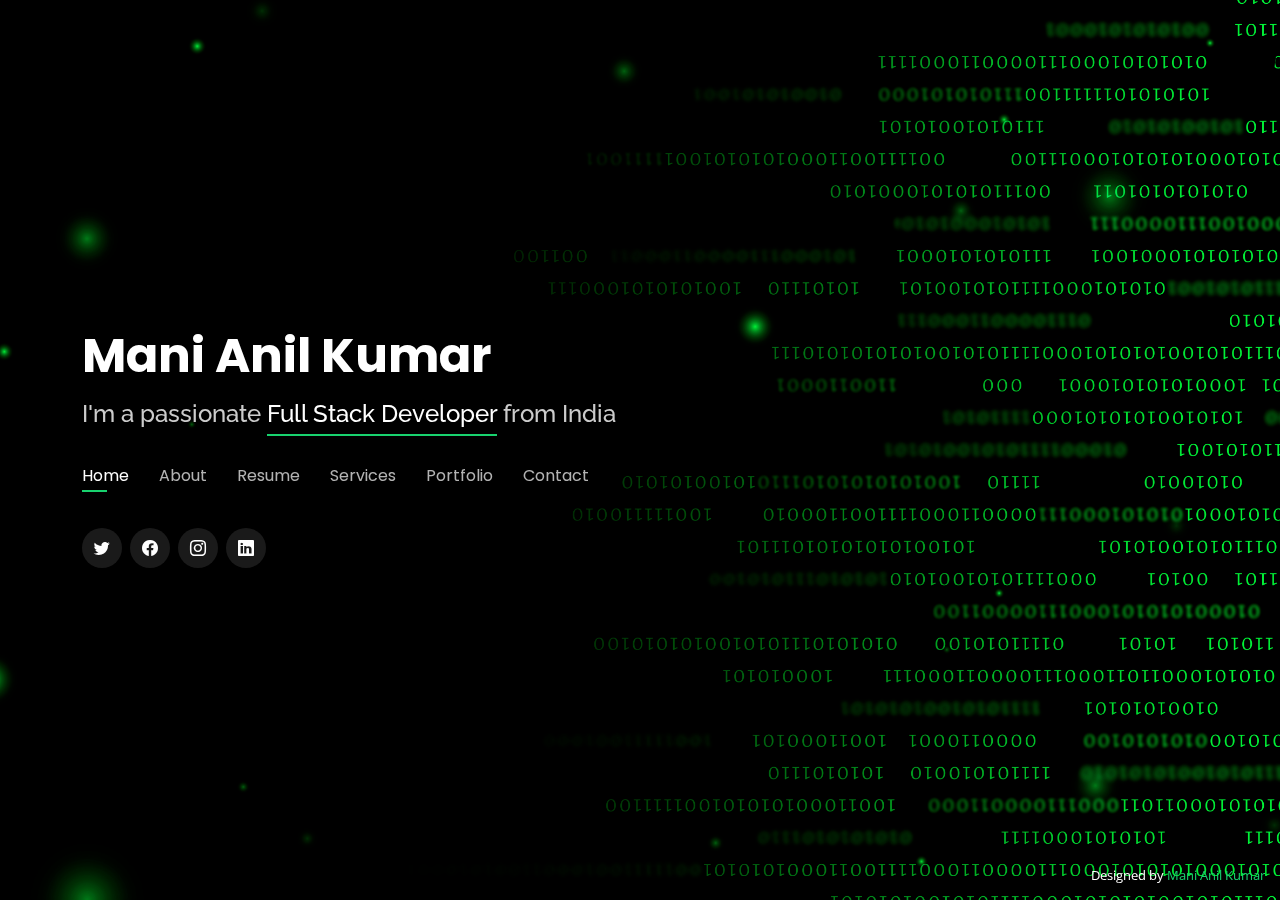
<file: PERSONAL PORTFOLIO/index.html>
<!DOCTYPE html>
<html lang="en">

<head>
  <meta charset="utf-8">
  <meta content="width=device-width, initial-scale=1.0" name="viewport">

  <title>Portfolio - Mani Anil Kumar</title>
  <meta content="" name="description">
  <meta content="" name="keywords">

  <!-- Favicons -->
  <link href="images/m.png" rel="icon">
  <link href="images/m.png" rel="apple-touch-icon">

  <!-- Google Fonts -->
  <link href="https://fonts.googleapis.com/css?family=Open+Sans:300,300i,400,400i,600,600i,700,700i|Raleway:300,300i,400,400i,500,500i,600,600i,700,700i|Poppins:300,300i,400,400i,500,500i,600,600i,700,700i" rel="stylesheet">

  <!-- Vendor CSS Files -->
  <link href="assets/vendor/bootstrap/css/bootstrap.min.css" rel="stylesheet">
  <link href="assets/vendor/bootstrap-icons/bootstrap-icons.css" rel="stylesheet">
  <link href="assets/vendor/boxicons/css/boxicons.min.css" rel="stylesheet">
  <link href="assets/vendor/glightbox/css/glightbox.min.css" rel="stylesheet">
  <link href="assets/vendor/remixicon/remixicon.css" rel="stylesheet">
  <link href="assets/vendor/swiper/swiper-bundle.min.css" rel="stylesheet">

  <!-- Template Main CSS File -->
  <link href="assets/css/style.css" rel="stylesheet">

  <!-- =======================================================
  * Template Name: Personal
  * Updated: Jul 27 2023 with Bootstrap v5.3.1
  * Template URL: https://bootstrapmade.com/personal-free-resume-bootstrap-template/
  * Author: BootstrapMade.com
  * License: https://bootstrapmade.com/license/
  ======================================================== -->
</head>

<body>

  <!-- ======= Header ======= -->
  <header id="header">
    <div class="container">

      <h1><a href="index.html">Mani Anil Kumar</a></h1>
      <!-- Uncomment below if you prefer to use an image logo -->
      
      <h2>I'm a passionate <span>Full Stack Developer</span> from India</h2>

      <nav id="navbar" class="navbar">
        <ul>
          <li><a class="nav-link active" href="#header">Home</a></li>
          <li><a class="nav-link" href="#about">About</a></li>
          <li><a class="nav-link" href="#resume">Resume</a></li>
          <li><a class="nav-link" href="#services">Services</a></li>
          <li><a class="nav-link" href="#portfolio">Portfolio</a></li>
          <li><a class="nav-link" href="#contact">Contact</a></li>
        </ul>
        <i class="bi bi-list mobile-nav-toggle"></i>
      </nav><!-- .navbar -->

      <div class="social-links">
        <a href="https://twitter.com/ManiSimhadri1" class="twitter"><i class="bi bi-twitter"></i></a>
        <a href="https://www.facebook.com/mani.simhadri.56" class="facebook"><i class="bi bi-facebook"></i></a>
        <a href="https://www.instagram.com/anonymous._one._/" class="instagram"><i class="bi bi-instagram"></i></a>
        <a href="https://www.linkedin.com/in/simhadri-mani-anil-kumar-570971228/" class="linkedin"><i class="bi bi-linkedin"></i></a>
      </div>

    </div>
  </header><!-- End Header -->

  <!-- ======= About Section ======= -->
  <section id="about" class="about">

    <!-- ======= About Me ======= -->
    <div class="about-me container">

      <div class="section-title">
        <h2>About</h2>
        <p>Learn more about me</p>
      </div>

      <div class="row">
        <div class="col-lg-4" data-aos="fade-right">
          <img src="images/smak.jpg" class="img-fluid sm1" alt="">
        </div>
        <div class="col-lg-8 pt-4 pt-lg-0 content" data-aos="fade-left">
          <h3>Full Stack Developer</h3>
          
          <div class="row">
            <div class="col-lg-6">
              <ul>
                <li><i class="bi bi-chevron-right"></i> <strong>Birthday:</strong> <span>20 October 2003</span></li>
                <!-- <li><i class="bi bi-chevron-right"></i> <strong>Website:</strong> <span>www.example.com</span></li> -->
                <li><i class="bi bi-chevron-right"></i> <strong>Phone:</strong> <span>+91 9347705077</span></li>
                <li><i class="bi bi-chevron-right"></i> <strong>City:</strong> <span>Gowripatnam,EG,AP, INDIA</span></li>
              </ul>
            </div>
            <div class="col-lg-6">
              <ul>
                <li><i class="bi bi-chevron-right"></i> <strong>Age:</strong> <span>20</span></li>
                <li><i class="bi bi-chevron-right"></i> <strong>Degree:</strong> <span>B.Tech</span></li>
                <li><i class="bi bi-chevron-right"></i> <strong>Email:</strong> <span>manisimhadri1@gmail.com</span></li>
                <li><i class="bi bi-chevron-right"></i> <strong>Freelance:</strong> <span>Available</span></li>
              </ul>
            </div>
          </div>
          <br><br>
          <p>
            Welcome to my digital playground, where I blend the artistry of front-end magic with the logic of back-end wizardry, crafting intuitive user experiences while navigating the complexities of code.
          </p>
        </div>
      </div>

    </div><!-- End About Me -->

    <!-- ======= Counts ======= -->
    <div class="counts container">

      <div class="row">

        

        <div class="col-lg-3 col-md-6 mt-5 mt-md-0">
          <div class="count-box">
            <i class="bi bi-journal-richtext"></i>
            <span data-purecounter-start="0" data-purecounter-end="1" data-purecounter-duration="1" class="purecounter"></span>
            <p>Projects</p>
          </div>
        </div>

        

        <div class="col-lg-3 col-md-6 mt-5 mt-lg-0">
          <div class="count-box">
            <i class="bi bi-award"></i>
            <span data-purecounter-start="0" data-purecounter-end="6" data-purecounter-duration="1" class="purecounter"></span>
            <p>Certifications</p>
          </div>
        </div>

      </div>

    </div><!-- End Counts -->

    <!-- ======= Skills  ======= -->
    <div class="skills container">

      <div class="section-title">
        <h2>Skills</h2>
      </div>

      <div class="row skills-content">

        <div class="col-lg-6">

          <div class="progress">
            <span class="skill">HTML <i class="val">100%</i></span>
            <div class="progress-bar-wrap">
              <div class="progress-bar" role="progressbar" aria-valuenow="100" aria-valuemin="0" aria-valuemax="100"></div>
            </div>
          </div>

          <div class="progress">
            <span class="skill">CSS <i class="val">90%</i></span>
            <div class="progress-bar-wrap">
              <div class="progress-bar" role="progressbar" aria-valuenow="90" aria-valuemin="0" aria-valuemax="100"></div>
            </div>
          </div>

          <div class="progress">
            <span class="skill">Java <i class="val">60%</i></span>
            <div class="progress-bar-wrap">
              <div class="progress-bar" role="progressbar" aria-valuenow="60" aria-valuemin="0" aria-valuemax="100"></div>
            </div>
          </div>

          <div class="progress">
            <span class="skill">C++ <i class="val">50%</i></span>
            <div class="progress-bar-wrap">
              <div class="progress-bar" role="progressbar" aria-valuenow="50" aria-valuemin="0" aria-valuemax="100"></div>
            </div>
          </div>

        </div>

        <div class="col-lg-6">

          <div class="progress">
             <span class="skill">BOOTSTRAP <i class="val">60%</i></span> 
            <div class="progress-bar-wrap">
              <div class="progress-bar" role="progressbar" aria-valuenow="60" aria-valuemin="0" aria-valuemax="100"></div>
            </div>
          </div>

          <div class="progress">
            <span class="skill">WordPress/CMS <i class="val">30%</i></span>
            <div class="progress-bar-wrap">
              <div class="progress-bar" role="progressbar" aria-valuenow="30" aria-valuemin="0" aria-valuemax="100"></div>
            </div>
          </div>

          <div class="progress">
            <span class="skill">Photoshop <i class="val">50%</i></span>
            <div class="progress-bar-wrap">
              <div class="progress-bar" role="progressbar" aria-valuenow="55" aria-valuemin="0" aria-valuemax="100"></div>
            </div>
          </div>

        </div>

      </div>

    </div><!-- End Skills -->

    <!-- ======= Interests ======= -->
    <div class="interests container">

      <div class="section-title">
        <h2>Interests</h2>
      </div>

      <div class="row">
        <div class="col-lg-3 col-md-4">
          <div class="icon-box">
            <i class="ri-store-line" style="color: #ffbb2c;"></i>
            <h3>Trading</h3>
          </div>
        </div>
        <div class="col-lg-3 col-md-4 mt-4 mt-md-0">
          <div class="icon-box">
            <i class="ri-bar-chart-box-line" style="color: #5578ff;"></i>
            <h3>Reading Books</h3>
          </div>
        </div>
        <div class="col-lg-3 col-md-4 mt-4 mt-md-0">
          <div class="icon-box">
            <i class="ri-calendar-todo-line" style="color: #e80368;"></i>
            <h3>Exploring new things</h3>
          </div>
        </div>
        <div class="col-lg-3 col-md-4 mt-4 mt-lg-0">
          <div class="icon-box">
            <i class="ri-paint-brush-line" style="color: #e361ff;"></i>
            <h3>Cricket</h3>
          </div>
        </div>
        
      </div>

    </div><!-- End Interests -->

   

  </section><!-- End About Section -->

  <!-- ======= Resume Section ======= -->
  <section id="resume" class="resume">
    <div class="container">

      <div class="section-title">
        <h2>Resume</h2>
        <p>Check My Resume</p>
      </div>

      <div class="row">
        <div class="col-lg-6">
          <h3 class="resume-title">Sumary</h3>
          

          <h3 class="resume-title">Myself</h3>
          <div class="resume-item">
            <h4>Personal Details</h4>
            <h5>Simhadri Mani Anil Kumar</h5>
            <p>
              <ul>
                <li>Gowripatnam, AP</li>
                <li>(+91) 9347705077</li>
                <li>manisimhadri1@gmail.com</li>
              </ul>
              </p>

            <p>Student of Computer Science and Engineering<br>At Aditya Engineering College</p>
          </div>

          <h3 class="resume-title">Education</h3>
          <div class="resume-item">
            <h4>Bachelor of Technology</h4>
            <h5>2021 - 2025</h5>
            <p><em>Aditya Engineering College,Surampalen</em></p>
            <p>Iam a Student of Computer Science and Engineering,I was passionate towards the Technology</p>
          </div>
          
        </div>
        <div class="col-lg-6">
          <br><br>
          <h3 class="resume-title">Professional Experience</h3>
          <div class="resume-item">
            <h4>Intern at Brainovision Technologies</h4>
            <h5>2023</h5>
            <p><em>Hyderabad</em></p>
            <p>Worked as a Intern at Brainovision Technologies under the domain of Web Development(Low Coding)<br></p>
          </div>

          <div class="resume-item">
            <h4>Trainee at TechnicalHub</h4>
            <h5>2023</h5>
            <p><em>Surampalem</em></p>
            <p>FullStack Trainee at TechnicalHub
              <br>
              Learning About Complete Full Stack Development 
            </p>
          </div>
        </div>
      </div>

    </div>
  </section><!-- End Resume Section -->

  <!-- ======= Services Section ======= -->
  <section id="services" class="services">
    <div class="container">

      <div class="section-title">
        <h2>Services</h2>
        <p>My Services</p>
      </div>

      <div class="row">
        <div class="col-lg-4 col-md-6 d-flex align-items-stretch">
          <div class="icon-box">
            <div class="icon"><i class="bx bxl-dribbble"></i></div>
            <h4><a href="">Web Design</a></h4>
            <p>Web design is the art of creating visually appealing and user-friendly websites that effectively communicate a brand's message.</p>
          </div>
        </div>

        <div class="col-lg-4 col-md-6 d-flex align-items-stretch mt-4 mt-md-0">
          <div class="icon-box">
            <div class="icon"><i class="bx bx-file"></i></div>
            <h4><a href="">Web Development</a></h4>
            <p>Web development involves creating and maintaining websites and web applications, encompassing front-end design for user interfaces and back-end programming for functionality, to deliver seamless and interactive online experiences. It combines design, coding, databases, and server management to bring digital ideas to life on the internet.</p>
          </div>
        </div>

        <div class="col-lg-4 col-md-6 d-flex align-items-stretch mt-4 mt-lg-0">
          <div class="icon-box">
            <div class="icon"><i class="bx bx-video"></i></div>
            <h4><a href="">Video Editing</a></h4>
            <p>
              Video editing is the art of transforming raw footage into a cohesive and engaging visual story through cutting, arranging, and enhancing elements like sound, visuals, and effects
            </p>
          </div>
        </div>

      </div>

    </div>
  </section><!-- End Services Section -->

  <!-- ======= Portfolio Section ======= -->
  <section id="portfolio" class="portfolio">
    <div class="container">

      <div class="section-title">
        <h2>Portfolio</h2>
        <p>My Works</p>
      </div>

      <div class="row">
        <div class="col-lg-12 d-flex justify-content-center">
          <ul id="portfolio-flters">
            <li data-filter=".filter-web">Web</li>
          </ul>
        </div>
      </div>

      <div class="row portfolio-container">

        

        <div class="col-lg-4 col-md-6 portfolio-item filter-web">
          <div class="portfolio-wrap">
            <img src="images/pf-1.png" class="img-fluid" alt="">
            <div class="portfolio-info">
              <h4>Web 1</h4>
              <p>Web</p>
              <div class="portfolio-links">
                <a href="images/pf-1.png" data-gallery="portfolioGallery" class="portfolio-lightbox" title="Web 1"><i class="bx bx-plus"></i></a>
                <a href="portfolio-details.html" data-gallery="portfolioDetailsGallery" data-glightbox="type: external" class="portfolio-details-lightbox" title="Portfolio Details"><i class="bx bx-link"></i></a>
              </div>
            </div>
          </div>
        </div>

        

        <div class="col-lg-4 col-md-6 portfolio-item filter-web">
          <div class="portfolio-wrap">
            <img src="images/pf-4.png" class="img-fluid" alt="">
            <div class="portfolio-info">
              <h4>Web 2</h4>
              <p>Web</p>
              <div class="portfolio-links">
                <a href="images/pf-4.png" data-gallery="portfolioGallery" class="portfolio-lightbox" title="Web 2"><i class="bx bx-plus"></i></a>
                <a href="portfolio-details1.html" data-gallery="portfolioDetailsGallery" data-glightbox="type: external" class="portfolio-details-lightbox" title="Portfolio Details"><i class="bx bx-link"></i></a>
              </div>
            </div>
          </div>
        </div>
      
      </div>

    </div>
  </section><!-- End Portfolio Section -->

  <!-- ======= Contact Section ======= -->
  <section id="contact" class="contact">
    <div class="container">

      <div class="section-title">
        <h2>Contact</h2>
        <p>Contact Me</p>
      </div>

      <div class="row mt-2">

        <div class="col-md-6 d-flex align-items-stretch">
          <div class="info-box">
            <i class="bx bx-map"></i>
            <h3>My Address</h3>
            <p>1-92/1,Gowripatnam,East Godavari,AP 534313</p>
          </div>
        </div>

        <div class="col-md-6 mt-4 mt-md-0 d-flex align-items-stretch">
          <div class="info-box">
            <i class="bx bx-share-alt"></i>
            <h3>Social Profiles</h3>
            <div class="social-links">
              <a href="https://twitter.com/ManiSimhadri1" class="twitter"><i class="bi bi-twitter"></i></a>
              <a href="https://www.facebook.com/mani.simhadri.56" class="facebook"><i class="bi bi-facebook"></i></a>
              <a href="https://www.instagram.com/anonymous._one._/" class="instagram"><i class="bi bi-instagram"></i></a>
              <!-- <a href="#" class="google-plus"><i class="bi bi-skype"></i></a> -->
              <a href="https://www.linkedin.com/in/simhadri-mani-anil-kumar-570971228/" class="linkedin"><i class="bi bi-linkedin"></i></a>
            </div>
          </div>
        </div>

        <div class="col-md-6 mt-4 d-flex align-items-stretch">
          <div class="info-box">
            <i class="bx bx-envelope"></i>
            <h3>Email Me</h3>
            <p>manisimhadri1@gmail.com</p>
          </div>
        </div>
        <div class="col-md-6 mt-4 d-flex align-items-stretch">
          <div class="info-box">
            <i class="bx bx-phone-call"></i>
            <h3>Call Me</h3>
            <p>+91 9347705077</p>
          </div>
        </div>
      </div>

      <form action="forms/contact.php" method="post" role="form" class="php-email-form mt-4">
        <div class="row">
          <div class="col-md-6 form-group">
            <input type="text" name="name" class="form-control" id="name" placeholder="Your Name" required>
          </div>
          <div class="col-md-6 form-group mt-3 mt-md-0">
            <input type="email" class="form-control" name="email" id="email" placeholder="Your Email" required>
          </div>
        </div>
        <div class="form-group mt-3">
          <input type="text" class="form-control" name="subject" id="subject" placeholder="Subject" required>
        </div>
        <div class="form-group mt-3">
          <textarea class="form-control" name="message" rows="5" placeholder="Message" required></textarea>
        </div>
        <div class="my-3">
          <div class="loading">Loading</div>
          <div class="error-message"></div>
          <div class="sent-message">Your message has been sent. Thank you!</div>
        </div>
        <div class="text-center"><button type="submit">Send Message</button></div>
      </form>

    </div>
  </section><!-- End Contact Section -->

  <div class="credits">
    <!-- All the links in the footer should remain intact. -->
    <!-- You can delete the links only if you purchased the pro version. -->
    <!-- Licensing information: https://bootstrapmade.com/license/ -->
    <!-- Purchase the pro version with working PHP/AJAX contact form: https://bootstrapmade.com/personal-free-resume-bootstrap-template/ -->
    Designed by <a href="#">Mani Anil Kumar</a>
  </div>

  <!-- Vendor JS Files -->
  <script src="assets/vendor/purecounter/purecounter_vanilla.js"></script>
  <script src="assets/vendor/bootstrap/js/bootstrap.bundle.min.js"></script>
  <script src="assets/vendor/glightbox/js/glightbox.min.js"></script>
  <script src="assets/vendor/isotope-layout/isotope.pkgd.min.js"></script>
  <script src="assets/vendor/swiper/swiper-bundle.min.js"></script>
  <script src="assets/vendor/waypoints/noframework.waypoints.js"></script>
  <script src="assets/vendor/php-email-form/validate.js"></script>

  <!-- Template Main JS File -->
  <script src="assets/js/main.js"></script>

</body>

</html>
</file>
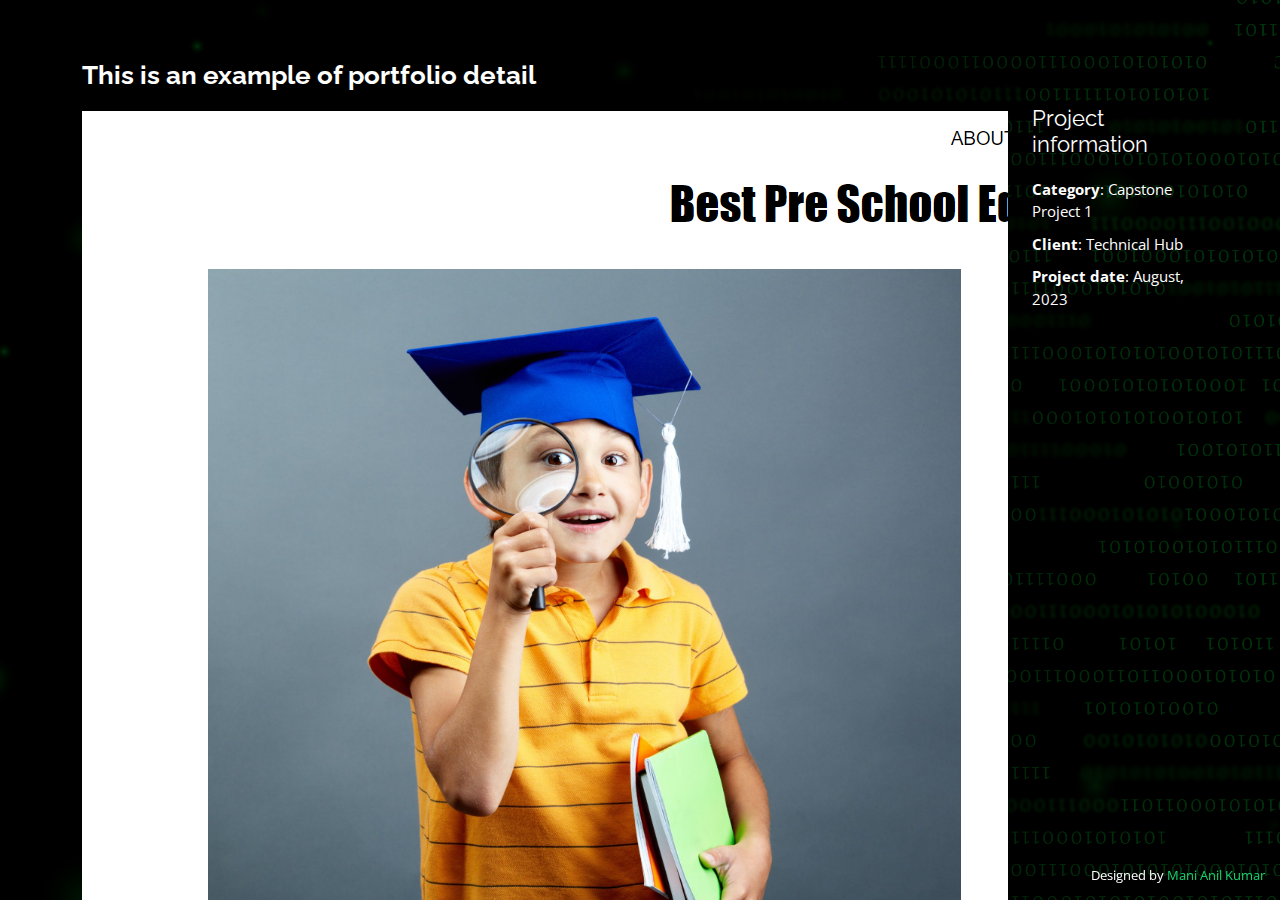
<file: PERSONAL PORTFOLIO/portfolio-details.html>
<!DOCTYPE html>
<html lang="en">

<head>
  <meta charset="utf-8">
  <meta content="width=device-width, initial-scale=1.0" name="viewport">

  <title>Portfolio - Mani Anil Kumar</title>
  <meta content="" name="description">
  <meta content="" name="keywords">

  <!-- Favicons -->
  <link href="images/m.png" rel="icon">
  <link href="images/m.png" rel="apple-touch-icon">

  <!-- Google Fonts -->
  <link href="https://fonts.googleapis.com/css?family=Open+Sans:300,300i,400,400i,600,600i,700,700i|Raleway:300,300i,400,400i,500,500i,600,600i,700,700i|Poppins:300,300i,400,400i,500,500i,600,600i,700,700i" rel="stylesheet">

  <!-- Vendor CSS Files -->
  <link href="assets/vendor/bootstrap/css/bootstrap.min.css" rel="stylesheet">
  <link href="assets/vendor/bootstrap-icons/bootstrap-icons.css" rel="stylesheet">
  <link href="assets/vendor/boxicons/css/boxicons.min.css" rel="stylesheet">
  <link href="assets/vendor/glightbox/css/glightbox.min.css" rel="stylesheet">
  <link href="assets/vendor/remixicon/remixicon.css" rel="stylesheet">
  <link href="assets/vendor/swiper/swiper-bundle.min.css" rel="stylesheet">

  <!-- Template Main CSS File -->
  <link href="assets/css/style.css" rel="stylesheet">

  <!-- =======================================================
  * Template Name: Personal
  * Updated: Jul 27 2023 with Bootstrap v5.3.1
  * Template URL: https://bootstrapmade.com/personal-free-resume-bootstrap-template/
  * Author: BootstrapMade.com
  * License: https://bootstrapmade.com/license/
  ======================================================== -->
</head>

<body>

  <main id="main">

    <!-- ======= Portfolio Details ======= -->
    <div id="portfolio-details" class="portfolio-details">
      <div class="container">

        <div class="row">

          <div class="col-lg-10">
            <h2 class="portfolio-title">This is an example of portfolio detail</h2>

            <div class="portfolio-details-slider swiper">
              <div class="swiper-wrapper align-items-center">

                <div class="swiper-slide">
                  <img src="images/pf-2.png" alt="">
                </div>

                <div class="swiper-slide">
                  <img src="images/pf-3.png" alt="">
                </div>

                <!-- <div class="swiper-slide">
                  <img src="assets/img/portfolio/portfolio-details-3.jpg" alt="">
                </div> -->
                <div class="swiper-slide">
                  <img src="images/pf-8.png" alt="">
                </div>
                <div class="swiper-slide">
                  <img src="images/pf-9.png" alt="">
                </div>

              </div>
              <div class="swiper-pagination"></div>
            </div>

          </div>

          <div class="col-lg-2 portfolio-info">
            <h3>Project information</h3>
            <ul>
              <li><strong>Category</strong>: Capstone Project 1</li>
              <li><strong>Client</strong>: Technical Hub</li>
              <li><strong>Project date</strong>: August, 2023</li>
              <!-- <li><strong>Project URL</strong>: <a href="https://github.com/Manisimhadri/FSD_CAPSTONE_PROJECT_1">My github Link</a></li>
            </ul>
 -->
            
          </div>

        </div>

      </div>
    </div><!-- End Portfolio Details -->

  </main><!-- End #main -->

  <div class="credits">
    <!-- All the links in the footer should remain intact. -->
    <!-- You can delete the links only if you purchased the pro version. -->
    <!-- Licensing information: https://bootstrapmade.com/license/ -->
    <!-- Purchase the pro version with working PHP/AJAX contact form: https://bootstrapmade.com/personal-free-resume-bootstrap-template/ -->
    Designed by <a href="#">Mani Anil Kumar</a>
  </div>

  <!-- Vendor JS Files -->
  <script src="assets/vendor/purecounter/purecounter_vanilla.js"></script>
  <script src="assets/vendor/bootstrap/js/bootstrap.bundle.min.js"></script>
  <script src="assets/vendor/glightbox/js/glightbox.min.js"></script>
  <script src="assets/vendor/isotope-layout/isotope.pkgd.min.js"></script>
  <script src="assets/vendor/swiper/swiper-bundle.min.js"></script>
  <script src="assets/vendor/waypoints/noframework.waypoints.js"></script>
  <script src="assets/vendor/php-email-form/validate.js"></script>

  <!-- Template Main JS File -->
  <script src="assets/js/main.js"></script>

</body>

</html>
</file>
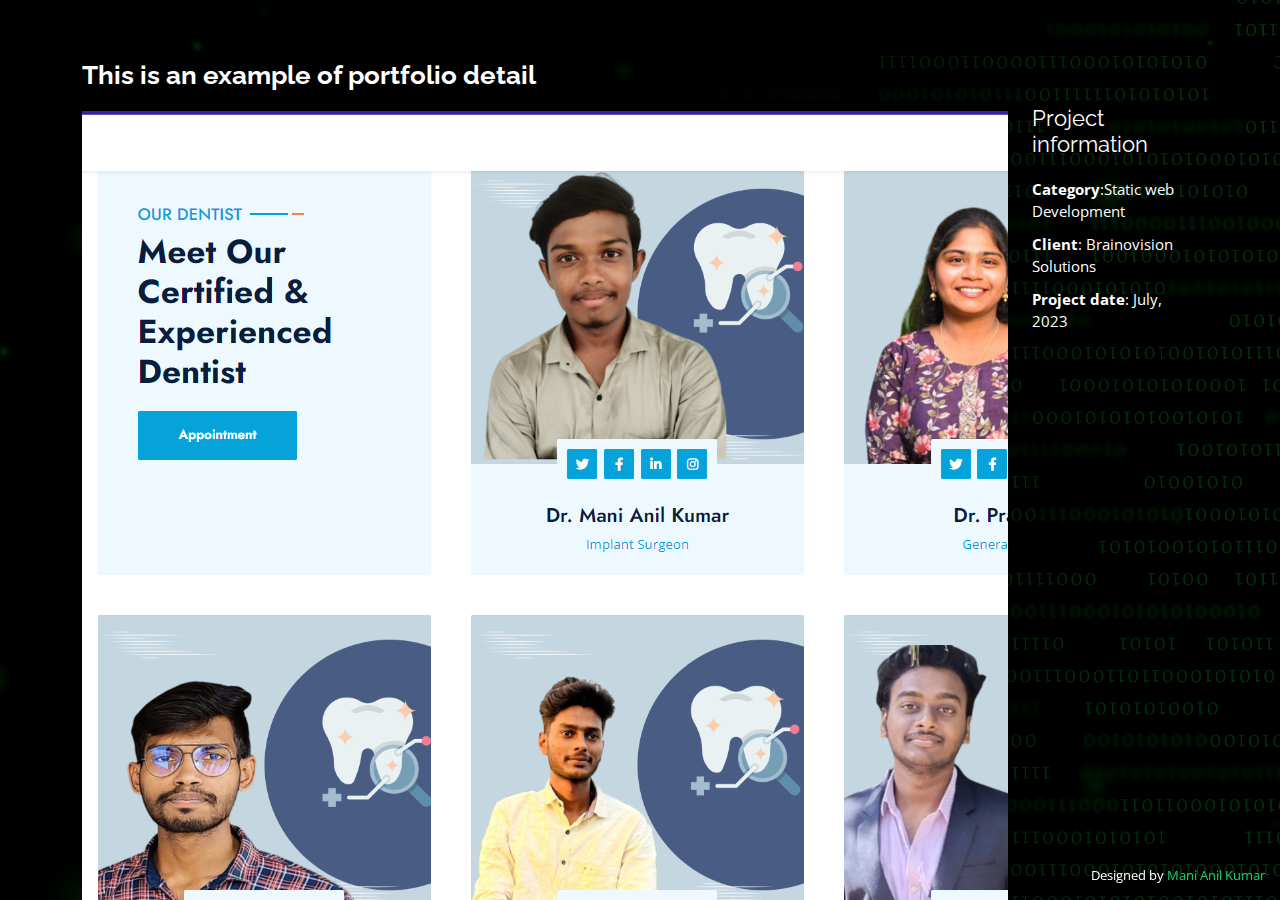
<file: PERSONAL PORTFOLIO/portfolio-details1.html>
<!DOCTYPE html>
<html lang="en">

<head>
  <meta charset="utf-8">
  <meta content="width=device-width, initial-scale=1.0" name="viewport">

  <title>Portfolio - Mani Anil Kumar</title>
  <meta content="" name="description">
  <meta content="" name="keywords">

  <!-- Favicons -->
  <link href="images/m.png" rel="icon">
  <link href="images/m.png" rel="apple-touch-icon">

  <!-- Google Fonts -->
  <link href="https://fonts.googleapis.com/css?family=Open+Sans:300,300i,400,400i,600,600i,700,700i|Raleway:300,300i,400,400i,500,500i,600,600i,700,700i|Poppins:300,300i,400,400i,500,500i,600,600i,700,700i" rel="stylesheet">

  <!-- Vendor CSS Files -->
  <link href="assets/vendor/bootstrap/css/bootstrap.min.css" rel="stylesheet">
  <link href="assets/vendor/bootstrap-icons/bootstrap-icons.css" rel="stylesheet">
  <link href="assets/vendor/boxicons/css/boxicons.min.css" rel="stylesheet">
  <link href="assets/vendor/glightbox/css/glightbox.min.css" rel="stylesheet">
  <link href="assets/vendor/remixicon/remixicon.css" rel="stylesheet">
  <link href="assets/vendor/swiper/swiper-bundle.min.css" rel="stylesheet">

  <!-- Template Main CSS File -->
  <link href="assets/css/style.css" rel="stylesheet">

  <!-- =======================================================
  * Template Name: Personal
  * Updated: Jul 27 2023 with Bootstrap v5.3.1
  * Template URL: https://bootstrapmade.com/personal-free-resume-bootstrap-template/
  * Author: BootstrapMade.com
  * License: https://bootstrapmade.com/license/
  ======================================================== -->
</head>

<body>

  <main id="main">

    <!-- ======= Portfolio Details ======= -->
    <div id="portfolio-details" class="portfolio-details">
      <div class="container">

        <div class="row">

          <div class="col-lg-10">
            <h2 class="portfolio-title">This is an example of portfolio detail</h2>

            <div class="portfolio-details-slider swiper">
              <div class="swiper-wrapper align-items-center">

                <div class="swiper-slide">
                  <img src="images/pf-6.png" alt="">
                </div>

                <div class="swiper-slide">
                  <img src="images/pf-5.png" alt="">
                </div>

                <div class="swiper-slide">
                  <img src="images/pf-7.png" alt="">
                </div>

                <div class="swiper-slide">
                  <img src="images/pf-10.png" alt="">
                </div>

              </div>
              <div class="swiper-pagination"></div>
            </div>

          </div>

          <div class="col-lg-2 portfolio-info">
            <h3>Project information</h3>
            <ul>
              <li><strong>Category</strong>:Static web Development</li>
              <li><strong>Client</strong>: Brainovision Solutions</li>
              <li><strong>Project date</strong>: July, 2023</li>
              <!-- <li><strong>Project URL</strong>: <a href="https://github.com/Manisimhadri/FSD_CAPSTONE_PROJECT_1">My github Link</a></li>
            </ul>
 -->
            
          </div>

        </div>

      </div>
    </div><!-- End Portfolio Details -->

  </main><!-- End #main -->

  <div class="credits">
    <!-- All the links in the footer should remain intact. -->
    <!-- You can delete the links only if you purchased the pro version. -->
    <!-- Licensing information: https://bootstrapmade.com/license/ -->
    <!-- Purchase the pro version with working PHP/AJAX contact form: https://bootstrapmade.com/personal-free-resume-bootstrap-template/ -->
    Designed by <a href="#">Mani Anil Kumar</a>
  </div>

  <!-- Vendor JS Files -->
  <script src="assets/vendor/purecounter/purecounter_vanilla.js"></script>
  <script src="assets/vendor/bootstrap/js/bootstrap.bundle.min.js"></script>
  <script src="assets/vendor/glightbox/js/glightbox.min.js"></script>
  <script src="assets/vendor/isotope-layout/isotope.pkgd.min.js"></script>
  <script src="assets/vendor/swiper/swiper-bundle.min.js"></script>
  <script src="assets/vendor/waypoints/noframework.waypoints.js"></script>
  <script src="assets/vendor/php-email-form/validate.js"></script>

  <!-- Template Main JS File -->
  <script src="assets/js/main.js"></script>

</body>

</html>
</file>
<file: PERSONAL PORTFOLIO/assets/css/style.css>
body {
  font-family: "Open Sans", sans-serif;
  background-color: #040404;
  color: #fff;
  position: relative;
  background: transparent;
}

body::before {
  content: "";
  position: fixed;
  background: #040404 url("../img/bg.jpg") top right no-repeat;  
background-color: black;
  background-size: cover;
  left: 0;
  right: 0;
  top: 0;
  height: 100vh;
  z-index: -1;
}

.sm1{
  height: 400px;
  width: 350px;
}

@media (min-width: 1024px) {
  body::before {
    background-attachment: fixed;
  }
}

a {
  color: #18d26e;
  text-decoration: none;
}

a:hover {
  color: #35e888;
  text-decoration: none;
}

h1,
h2,
h3,
h4,
h5,
h6 {
  font-family: "Raleway", sans-serif;
}

/*--------------------------------------------------------------
# Header
--------------------------------------------------------------*/
#header {
  transition: ease-in-out 0.3s;
  position: relative;
  height: 100vh;
  display: flex;
  align-items: center;
  z-index: 997;
  overflow-y: auto;
}

#header * {
  transition: ease-in-out 0.3s;
}

#header h1 {
  font-size: 48px;
  margin: 0;
  padding: 0;
  line-height: 1;
  font-weight: 700;
  font-family: "Poppins", sans-serif;
}

#header h1 a,
#header h1 a:hover {
  color: #fff;
  line-height: 1;
  display: inline-block;
}

#header h2 {
  font-size: 24px;
  margin-top: 20px;
  color: rgba(255, 255, 255, 0.8);
}

#header h2 span {
  color: #fff;
  border-bottom: 2px solid #18d26e;
  padding-bottom: 6px;
}

#header img {
  padding: 0;
  margin: 0;
}

#header .social-links {
  margin-top: 40px;
  display: flex;
}

#header .social-links a {
  font-size: 16px;
  display: flex;
  justify-content: center;
  align-items: center;
  background: rgba(255, 255, 255, 0.1);
  color: #fff;
  line-height: 1;
  margin-right: 8px;
  border-radius: 50%;
  width: 40px;
  height: 40px;
}

#header .social-links a:hover {
  background: #18d26e;
}

@media (max-width: 992px) {
  #header h1 {
    font-size: 36px;
  }

  #header h2 {
    font-size: 20px;
    line-height: 30px;
  }

  #header .social-links {
    margin-top: 15px;
  }

  #header .container {
    display: flex;
    flex-direction: column;
    align-items: center;
  }
}

/* Header Top */
#header.header-top {
  height: 80px;
  position: fixed;
  left: 0;
  top: 0;
  right: 0;
  background: rgba(0, 0, 0, 0.9);
}

#header.header-top .social-links,
#header.header-top h2 {
  display: none;
}

#header.header-top h1 {
  margin-right: auto;
  font-size: 36px;
}

#header.header-top img {
  max-height: 60px;
  margin-right: 20px !important;
}

#header.header-top .container {
  display: flex;
  align-items: center;
}

#header.header-top .navbar {
  margin: 0;
}

@media (max-width: 768px) {
  #header.header-top {
    height: 60px;
  }

  #header.header-top h1 {
    font-size: 26px;
  }
}

/*--------------------------------------------------------------
# Navigation Menu
--------------------------------------------------------------*/
/**
* Desktop Navigation 
*/
.navbar {
  padding: 0;
  margin-top: 35px;
}

.navbar ul {
  margin: 0;
  padding: 0;
  display: flex;
  list-style: none;
  align-items: center;
}

.navbar li {
  position: relative;
}

.navbar li+li {
  margin-left: 30px;
}

.navbar a,
.navbar a:focus {
  display: flex;
  align-items: center;
  justify-content: space-between;
  padding: 0;
  font-family: "Poppins", sans-serif;
  font-size: 16px;
  font-weight: 400;
  color: rgba(255, 255, 255, 0.7);
  white-space: nowrap;
  transition: 0.3s;
}

.navbar a i,
.navbar a:focus i {
  font-size: 12px;
  line-height: 0;
  margin-left: 5px;
}

.navbar a:before {
  content: "";
  position: absolute;
  width: 0;
  height: 2px;
  bottom: -4px;
  left: 0;
  background-color: #18d26e;
  visibility: hidden;
  width: 0px;
  transition: all 0.3s ease-in-out 0s;
}

.navbar a:hover:before,
.navbar li:hover>a:before,
.navbar .active:before {
  visibility: visible;
  width: 25px;
}

.navbar a:hover,
.navbar .active,
.navbar .active:focus,
.navbar li:hover>a {
  color: #fff;
}

/**
* Mobile Navigation 
*/
.mobile-nav-toggle {
  color: #fff;
  font-size: 28px;
  cursor: pointer;
  display: none;
  line-height: 0;
  transition: 0.5s;
  position: fixed;
  right: 15px;
  top: 15px;
}

@media (max-width: 991px) {
  .mobile-nav-toggle {
    display: block;
  }

  .navbar ul {
    display: none;
  }
}

.navbar-mobile {
  position: fixed;
  overflow: hidden;
  top: 0;
  right: 0;
  left: 0;
  bottom: 0;
  background: rgba(0, 0, 0, 0.9);
  transition: 0.3s;
  z-index: 999;
  margin-top: 0;
}

.navbar-mobile .mobile-nav-toggle {
  position: absolute;
  top: 15px;
  right: 15px;
}

.navbar-mobile ul {
  display: block;
  position: absolute;
  top: 55px;
  right: 15px;
  bottom: 45px;
  left: 15px;
  padding: 10px 0;
  overflow-y: auto;
  transition: 0.3s;
  border: 2px solid rgba(255, 255, 255, 0.2);
}

.navbar-mobile li {
  padding: 12px 20px;
}

.navbar-mobile li+li {
  margin: 0;
}

.navbar-mobile a,
.navbar-mobile a:focus {
  font-size: 16px;
  position: relative;
}

/*--------------------------------------------------------------
# Sections General
--------------------------------------------------------------*/
section {
  overflow: hidden;
  position: absolute;
  width: 100%;
  top: 140px;
  bottom: 100%;
  opacity: 0;
  transition: ease-in-out 0.4s;
  z-index: 2;
}

section.section-show {
  top: 100px;
  bottom: auto;
  opacity: 1;
  padding-bottom: 45px;
}

section .container {
  background: rgba(0, 0, 0, 0.9);
  padding: 30px;
}

@media (max-width: 768px) {
  section {
    top: 120px;
  }

  section.section-show {
    top: 80px;
  }
}

.section-title h2 {
  font-size: 14px;
  font-weight: 500;
  padding: 0;
  line-height: 1px;
  margin: 0 0 20px 0;
  letter-spacing: 2px;
  text-transform: uppercase;
  color: #aaaaaa;
  font-family: "Poppins", sans-serif;
}

.section-title h2::after {
  content: "";
  width: 120px;
  height: 1px;
  display: inline-block;
  background: #4ceb95;
  margin: 4px 10px;
}

.section-title p {
  margin: 0;
  margin: -15px 0 15px 0;
  font-size: 36px;
  font-weight: 700;
  text-transform: uppercase;
  font-family: "Poppins", sans-serif;
  color: #fff;
}

/*--------------------------------------------------------------
# About
--------------------------------------------------------------*/
.about-me .content h3 {
  font-weight: 700;
  font-size: 26px;
  color: #18d26e;
}

.about-me .content ul {
  list-style: none;
  padding: 0;
}

.about-me .content ul li {
  margin-bottom: 20px;
  display: flex;
  align-items: center;
}

.about-me .content ul strong {
  margin-right: 10px;
}

.about-me .content ul i {
  font-size: 16px;
  margin-right: 5px;
  color: #18d26e;
  line-height: 0;
}

.about-me .content p:last-child {
  margin-bottom: 0;
}

/*--------------------------------------------------------------
# Counts
--------------------------------------------------------------*/
.counts {
  padding: 70px 0 60px;
}

.counts .count-box {
  padding: 30px 30px 25px 30px;
  width: 100%;
  position: relative;
  text-align: center;
  background: rgba(255, 255, 255, 0.08);
}

.counts .count-box i {
  position: absolute;
  top: -25px;
  left: 50%;
  transform: translateX(-50%);
  font-size: 24px;
  background: rgba(255, 255, 255, 0.1);
  padding: 12px;
  color: #18d26e;
  border-radius: 50px;
  line-height: 0;
}

.counts .count-box span {
  font-size: 36px;
  display: block;
  font-weight: 600;
  color: #fff;
}

.counts .count-box p {
  padding: 0;
  margin: 0;
  font-family: "Raleway", sans-serif;
  font-size: 14px;
}

/*--------------------------------------------------------------
# Skills
--------------------------------------------------------------*/
.skills .progress {
  height: 60px;
  display: block;
  background: none;
  border-radius: 0;
}

.skills .progress .skill {
  padding: 10px 0;
  margin: 0;
  text-transform: uppercase;
  display: block;
  font-weight: 600;
  font-family: "Poppins", sans-serif;
  color: #fff;
}

.skills .progress .skill .val {
  float: right;
  font-style: normal;
}

.skills .progress-bar-wrap {
  background: rgba(255, 255, 255, 0.2);
}

.skills .progress-bar {
  width: 1px;
  height: 10px;
  transition: 0.9s;
  background-color: #18d26e;
}

/*--------------------------------------------------------------
# Interests
--------------------------------------------------------------*/
.interests .icon-box {
  display: flex;
  align-items: center;
  padding: 20px;
  background: rgba(255, 255, 255, 0.08);
  transition: ease-in-out 0.3s;
}

.interests .icon-box i {
  font-size: 32px;
  padding-right: 10px;
  line-height: 1;
}

.interests .icon-box h3 {
  font-weight: 700;
  margin: 0;
  padding: 0;
  line-height: 1;
  font-size: 16px;
  color: #fff;
}

.interests .icon-box:hover {
  background: rgba(255, 255, 255, 0.12);
}

/*--------------------------------------------------------------
# Testimonials
--------------------------------------------------------------*/
.testimonials .testimonials-carousel,
.testimonials .testimonials-slider {
  overflow: hidden;
}

.testimonials .testimonial-item {
  box-sizing: content-box;
  min-height: 320px;
}

.testimonials .testimonial-item .testimonial-img {
  width: 90px;
  border-radius: 50%;
  margin: -40px 0 0 40px;
  position: relative;
  z-index: 2;
  border: 6px solid rgba(255, 255, 255, 0.12);
}

.testimonials .testimonial-item h3 {
  font-size: 18px;
  font-weight: bold;
  margin: 10px 0 5px 45px;
  color: #fff;
}

.testimonials .testimonial-item h4 {
  font-size: 14px;
  color: #999;
  margin: 0 0 0 45px;
}

.testimonials .testimonial-item .quote-icon-left,
.testimonials .testimonial-item .quote-icon-right {
  color: rgba(255, 255, 255, 0.25);
  font-size: 26px;
}

.testimonials .testimonial-item .quote-icon-left {
  display: inline-block;
  left: -5px;
  position: relative;
}

.testimonials .testimonial-item .quote-icon-right {
  display: inline-block;
  right: -5px;
  position: relative;
  top: 10px;
}

.testimonials .testimonial-item p {
  font-style: italic;
  margin: 0 15px 0 15px;
  padding: 20px 20px 60px 20px;
  background: rgba(255, 255, 255, 0.1);
  position: relative;
  border-radius: 6px;
  position: relative;
  z-index: 1;
}

.testimonials .swiper-pagination {
  margin-top: 20px;
  position: relative;
}

.testimonials .swiper-pagination .swiper-pagination-bullet {
  width: 12px;
  height: 12px;
  opacity: 1;
  background-color: rgba(255, 255, 255, 0.3);
}

.testimonials .swiper-pagination .swiper-pagination-bullet-active {
  background-color: #18d26e;
}

/*--------------------------------------------------------------
# Resume
--------------------------------------------------------------*/
.resume .resume-title {
  font-size: 26px;
  font-weight: 700;
  margin-top: 20px;
  margin-bottom: 20px;
  color: #fff;
}

.resume .resume-item {
  padding: 0 0 20px 20px;
  margin-top: -2px;
  border-left: 2px solid rgba(255, 255, 255, 0.2);
  position: relative;
}

.resume .resume-item h4 {
  line-height: 18px;
  font-size: 18px;
  font-weight: 600;
  text-transform: uppercase;
  font-family: "Poppins", sans-serif;
  color: #18d26e;
  margin-bottom: 10px;
}

.resume .resume-item h5 {
  font-size: 16px;
  background: rgba(255, 255, 255, 0.15);
  padding: 5px 15px;
  display: inline-block;
  font-weight: 600;
  margin-bottom: 10px;
}

.resume .resume-item ul {
  padding-left: 20px;
}

.resume .resume-item ul li {
  padding-bottom: 10px;
}

.resume .resume-item:last-child {
  padding-bottom: 0;
}

.resume .resume-item::before {
  content: "";
  position: absolute;
  width: 16px;
  height: 16px;
  border-radius: 50px;
  left: -9px;
  top: 0;
  background: #18d26e;
  border: 2px solid #18d26e;
}

/*--------------------------------------------------------------
# Services
--------------------------------------------------------------*/
.services .icon-box {
  text-align: center;
  background: rgba(204, 204, 204, 0.1);
  padding: 80px 20px;
  transition: all ease-in-out 0.3s;
}

.services .icon-box .icon {
  margin: 0 auto;
  width: 64px;
  height: 64px;
  background: #18d26e;
  border-radius: 5px;
  transition: all 0.3s ease-out 0s;
  display: flex;
  align-items: center;
  justify-content: center;
  margin-bottom: 20px;
  transform-style: preserve-3d;
}

.services .icon-box .icon i {
  color: #fff;
  font-size: 28px;
}

.services .icon-box .icon::before {
  position: absolute;
  content: "";
  left: -8px;
  top: -8px;
  height: 100%;
  width: 100%;
  background: rgba(255, 255, 255, 0.15);
  border-radius: 5px;
  transition: all 0.3s ease-out 0s;
  transform: translateZ(-1px);
}

.services .icon-box h4 {
  font-weight: 700;
  margin-bottom: 15px;
  font-size: 24px;
}

.services .icon-box h4 a {
  color: #fff;
}

.services .icon-box p {
  line-height: 24px;
  font-size: 14px;
  margin-bottom: 0;
}

.services .icon-box:hover {
  background: #18d26e;
  border-color: #18d26e;
}

.services .icon-box:hover .icon {
  background: #fff;
}

.services .icon-box:hover .icon i {
  color: #18d26e;
}

.services .icon-box:hover .icon::before {
  background: #35e888;
}

.services .icon-box:hover h4 a,
.services .icon-box:hover p {
  color: #fff;
}

/*--------------------------------------------------------------
# Portfolio
--------------------------------------------------------------*/
.portfolio .portfolio-item {
  margin-bottom: 30px;
}

.portfolio #portfolio-flters {
  padding: 0;
  margin: 0 auto 15px auto;
  list-style: none;
  text-align: center;
  border-radius: 50px;
  padding: 2px 15px;
}

.portfolio #portfolio-flters li {
  cursor: pointer;
  display: inline-block;
  padding: 8px 16px 10px 16px;
  font-size: 14px;
  font-weight: 600;
  line-height: 1;
  text-transform: uppercase;
  color: #fff;
  background: rgba(255, 255, 255, 0.1);
  margin: 0 3px 10px 3px;
  transition: all 0.3s ease-in-out;
  border-radius: 4px;
}

.portfolio #portfolio-flters li:hover,
.portfolio #portfolio-flters li.filter-active {
  background: #18d26e;
}

.portfolio #portfolio-flters li:last-child {
  margin-right: 0;
}

.portfolio .portfolio-wrap {
  transition: 0.3s;
  position: relative;
  overflow: hidden;
  z-index: 1;
  background: rgba(0, 0, 0, 0.6);
}

.portfolio .portfolio-wrap::before {
  content: "";
  background: rgba(0, 0, 0, 0.6);
  position: absolute;
  left: 30px;
  right: 30px;
  top: 30px;
  bottom: 30px;
  transition: all ease-in-out 0.3s;
  z-index: 2;
  opacity: 0;
}

.portfolio .portfolio-wrap .portfolio-info {
  opacity: 0;
  position: absolute;
  top: 0;
  left: 0;
  right: 0;
  bottom: 0;
  text-align: center;
  z-index: 3;
  transition: all ease-in-out 0.3s;
  display: flex;
  flex-direction: column;
  justify-content: center;
  align-items: center;
}

.portfolio .portfolio-wrap .portfolio-info::before {
  display: block;
  content: "";
  width: 48px;
  height: 48px;
  position: absolute;
  top: 35px;
  left: 35px;
  border-top: 3px solid #fff;
  border-left: 3px solid #fff;
  transition: all 0.5s ease 0s;
  z-index: 9994;
}

.portfolio .portfolio-wrap .portfolio-info::after {
  display: block;
  content: "";
  width: 48px;
  height: 48px;
  position: absolute;
  bottom: 35px;
  right: 35px;
  border-bottom: 3px solid #fff;
  border-right: 3px solid #fff;
  transition: all 0.5s ease 0s;
  z-index: 9994;
}

.portfolio .portfolio-wrap .portfolio-info h4 {
  font-size: 20px;
  color: #fff;
  font-weight: 600;
}

.portfolio .portfolio-wrap .portfolio-info p {
  color: #ffffff;
  font-size: 14px;
  text-transform: uppercase;
  padding: 0;
  margin: 0;
}

.portfolio .portfolio-wrap .portfolio-links {
  text-align: center;
  z-index: 4;
}

.portfolio .portfolio-wrap .portfolio-links a {
  color: #fff;
  margin: 0 2px;
  font-size: 28px;
  display: inline-block;
  transition: 0.3s;
}

.portfolio .portfolio-wrap .portfolio-links a:hover {
  color: #63eda3;
}

.portfolio .portfolio-wrap:hover::before {
  top: 0;
  left: 0;
  right: 0;
  bottom: 0;
  opacity: 1;
}

.portfolio .portfolio-wrap:hover .portfolio-info {
  opacity: 1;
}

.portfolio .portfolio-wrap:hover .portfolio-info::before {
  top: 15px;
  left: 15px;
}

.portfolio .portfolio-wrap:hover .portfolio-info::after {
  bottom: 15px;
  right: 15px;
}

/*--------------------------------------------------------------
# Portfolio Details
--------------------------------------------------------------*/
.portfolio-details {
  padding-top: 40px;
  background: rgba(0, 0, 0, 0.8);
  position: fixed;
  left: 0;
  right: 0;
  top: 0;
  bottom: 0;
  overflow-y: auto;
}

.portfolio-details .container {
  padding-top: 20px;
  padding-bottom: 40px;
}

.portfolio-details .portfolio-title {
  font-size: 26px;
  font-weight: 700;
  margin-bottom: 20px;
}

.portfolio-details .portfolio-info {
  padding-top: 45px;
}

.portfolio-details .portfolio-info h3 {
  font-size: 22px;
  font-weight: 400;
  margin-bottom: 20px;
}

.portfolio-details .portfolio-info ul {
  list-style: none;
  padding: 0;
  font-size: 15px;
}

.portfolio-details .portfolio-info ul li+li {
  margin-top: 10px;
}

.portfolio-details .portfolio-info p {
  font-size: 15px;
  padding: 15px 0 0 0;
}

@media (max-width: 992px) {
  .portfolio-details .portfolio-info {
    padding-top: 20px;
  }
}

.portfolio-details .swiper-pagination {
  margin-top: 20px;
  position: relative;
}

.portfolio-details .swiper-pagination .swiper-pagination-bullet {
  width: 12px;
  height: 12px;
  opacity: 1;
  background-color: rgba(255, 255, 255, 0.3);
}

.portfolio-details .swiper-pagination .swiper-pagination-bullet-active {
  background-color: #18d26e;
}

/*--------------------------------------------------------------
# Contact
--------------------------------------------------------------*/
.contact .info-box {
  color: #444444;
  padding: 20px;
  width: 100%;
  background: rgba(255, 255, 255, 0.08);
}

.contact .info-box i.bx {
  font-size: 24px;
  color: #18d26e;
  border-radius: 50%;
  padding: 14px;
  float: left;
  background: rgba(255, 255, 255, 0.1);
}

.contact .info-box h3 {
  font-size: 20px;
  color: rgba(255, 255, 255, 0.5);
  font-weight: 700;
  margin: 10px 0 8px 68px;
}

.contact .info-box p {
  padding: 0;
  color: #fff;
  line-height: 24px;
  font-size: 14px;
  margin: 0 0 0 68px;
}

.contact .info-box .social-links {
  margin: 5px 0 0 68px;
  display: flex;
}

.contact .info-box .social-links a {
  font-size: 18px;
  display: inline-block;
  color: #fff;
  line-height: 1;
  margin-right: 12px;
  transition: 0.3s;
}

.contact .info-box .social-links a:hover {
  color: #18d26e;
}

.contact .php-email-form {
  padding: 30px;
  background: rgba(255, 255, 255, 0.08);
}

.contact .php-email-form .error-message {
  display: none;
  background: rgba(255, 255, 255, 0.08);
  background: #ed3c0d;
  text-align: left;
  padding: 15px;
  font-weight: 600;
}

.contact .php-email-form .error-message br+br {
  margin-top: 25px;
}

.contact .php-email-form .sent-message {
  display: none;
  background: rgba(255, 255, 255, 0.08);
  background: #18d26e;
  text-align: center;
  padding: 15px;
  font-weight: 600;
}

.contact .php-email-form .loading {
  display: none;
  background: rgba(255, 255, 255, 0.08);
  text-align: center;
  padding: 15px;
}

.contact .php-email-form .loading:before {
  content: "";
  display: inline-block;
  border-radius: 50%;
  width: 24px;
  height: 24px;
  margin: 0 10px -6px 0;
  border: 3px solid #18d26e;
  border-top-color: #eee;
  animation: animate-loading 1s linear infinite;
}

.contact .php-email-form input,
.contact .php-email-form textarea {
  border-radius: 0;
  box-shadow: none;
  font-size: 14px;
  background: rgba(255, 255, 255, 0.08);
  border: 0;
  transition: 0.3s;
  color: #fff;
}

.contact .php-email-form input:focus,
.contact .php-email-form textarea:focus {
  background-color: rgba(255, 255, 255, 0.11);
}

.contact .php-email-form input::-moz-placeholder,
.contact .php-email-form textarea::-moz-placeholder {
  color: rgba(255, 255, 255, 0.3);
  opacity: 1;
}

.contact .php-email-form input::placeholder,
.contact .php-email-form textarea::placeholder {
  color: rgba(255, 255, 255, 0.3);
  opacity: 1;
}

.contact .php-email-form input {
  padding: 10px 15px;
}

.contact .php-email-form textarea {
  padding: 12px 15px;
}

.contact .php-email-form button[type=submit] {
  background: #18d26e;
  border: 0;
  padding: 10px 30px;
  color: #fff;
  transition: 0.4s;
  border-radius: 4px;
}

.contact .php-email-form button[type=submit]:hover {
  background: #15bb62;
}

@keyframes animate-loading {
  0% {
    transform: rotate(0deg);
  }

  100% {
    transform: rotate(360deg);
  }
}

/*--------------------------------------------------------------
# Credits
--------------------------------------------------------------*/
.credits {
  position: fixed;
  right: 0;
  left: 0;
  bottom: 0;
  padding: 15px;
  text-align: right;
  font-size: 13px;
  color: #fff;
  z-index: 999999;
}

@media (max-width: 992px) {
  .credits {
    text-align: center;
    padding: 10px;
    background: rgba(0, 0, 0, 0.8);
  }
}

.credits a {
  color: #18d26e;
  transition: 0.3s;
}

.credits a:hover {
  color: #fff;
}
</file>
